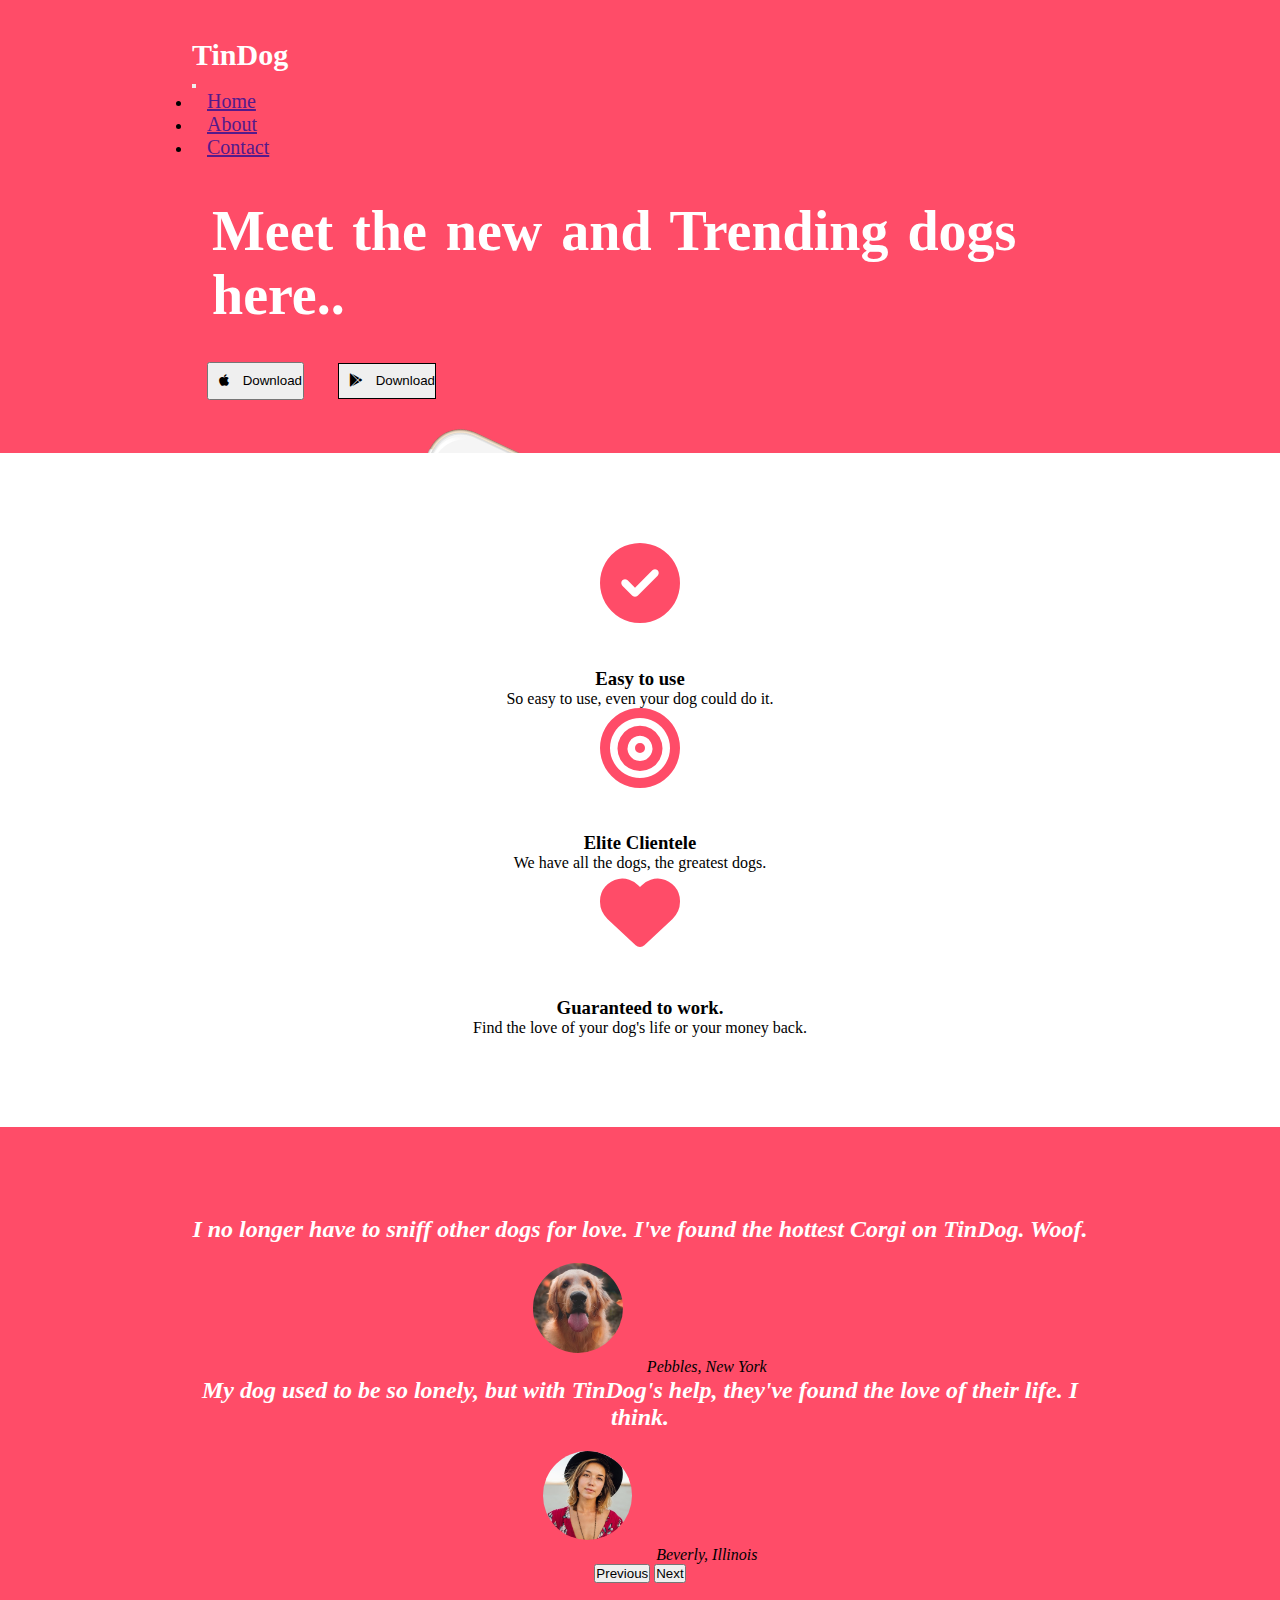
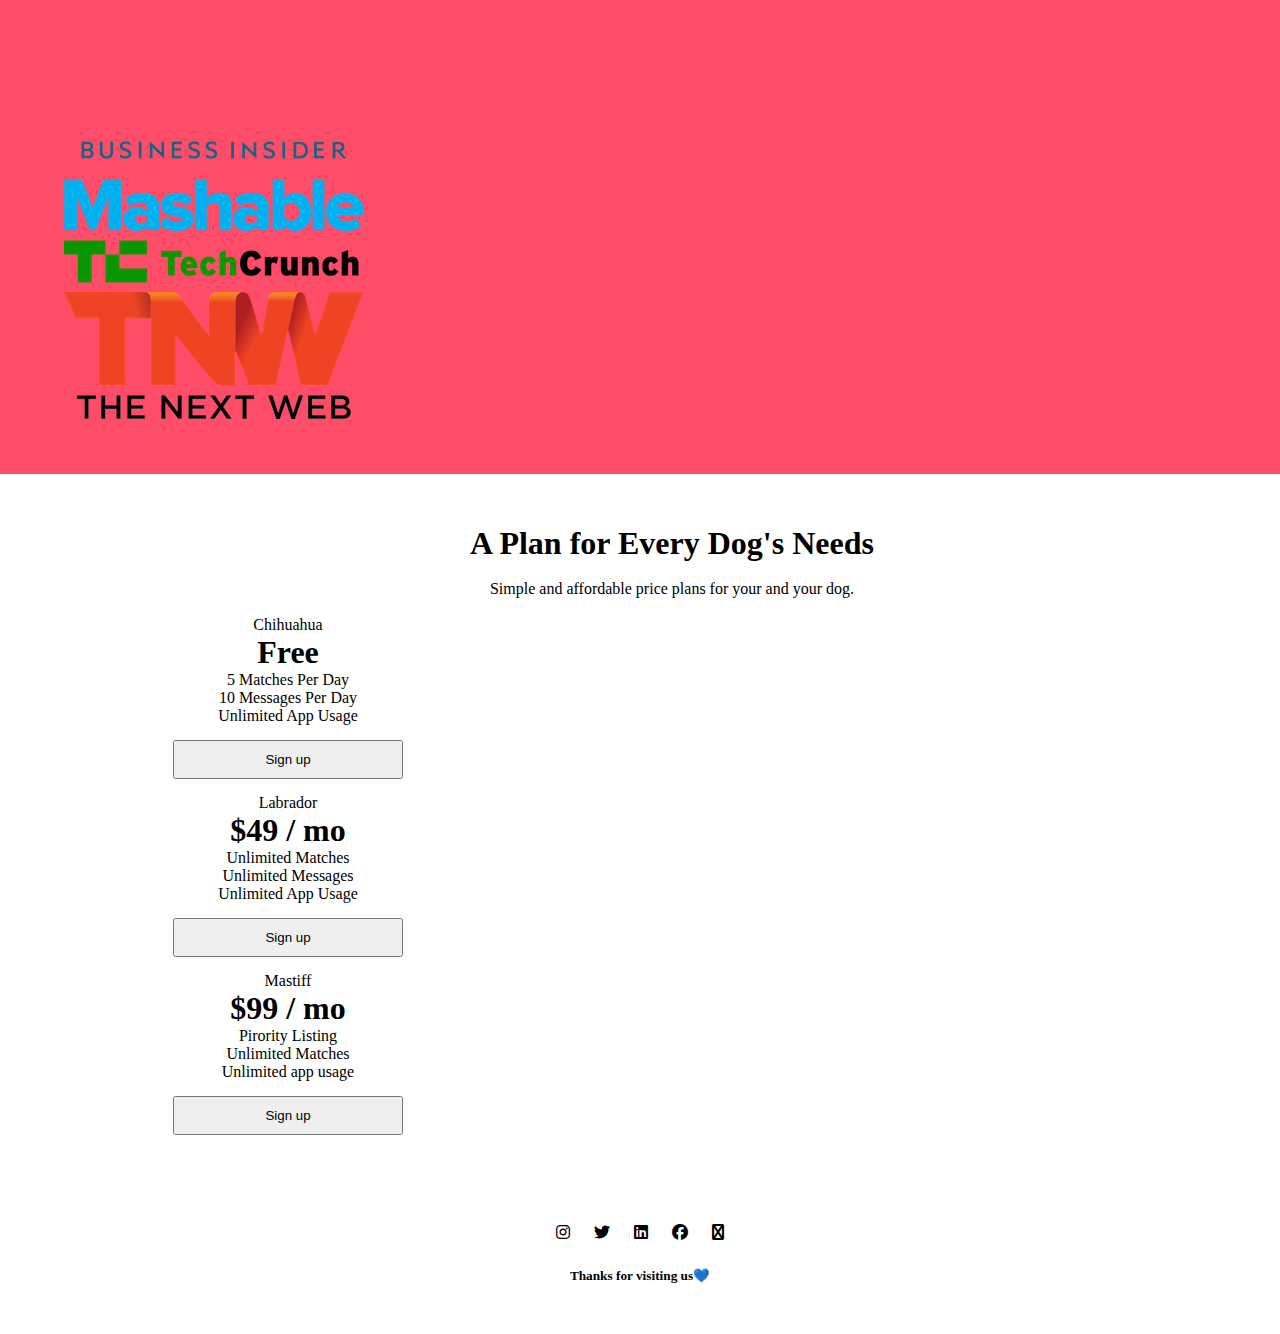
<file: holyy/index.html>
<!DOCTYPE html>
<html lang="en">
<head>
  <meta charset="UTF-8">
  <meta http-equiv="X-UA-Compatible" content="IE=edge">
  <meta name="viewport" content="width=device-width, initial-scale=1.0">
  <!-- CSS only -->
  <!-- <link rel="stylesheet" href="path/to/font-awesome/css/font-awesome.min.css"> -->
  <link rel="stylesheet" href="https://cdnjs.cloudflare.com/ajax/libs/font-awesome/6.1.1/css/all.min.css">
<link href="https://cdnjs.cloudflare.com/ajax/libs/font-awesome/5.13.0/css/all.min.css" rel="stylesheet">
<link href="https://cdn.jsdelivr.net/npm/bootstrap@5.2.0-beta1/dist/css/bootstrap.min.css" rel="stylesheet" integrity="sha384-0evHe/X+R7YkIZDRvuzKMRqM+OrBnVFBL6DOitfPri4tjfHxaWutUpFmBp4vmVor" crossorigin="anonymous">
<link rel="stylesheet" href="style.css">
  <title>TinDog</title>
</head>
<body>
  <section id="home">
    <div class="container-fluid">
  <nav class="navbar navbar-expand-lg navbar-light ">
    <div class="navbar-brand" style="color: white;">TinDog</div>
    <button class="navbar-toggler" type="button" data-bs-toggle="collapse" data-bs-target="#navbarScroll" aria-controls="navbarScroll" aria-expanded="false" aria-label="Toggle navigation">
      <span class="navbar-toggler-icon"></span>
    </button>
    <div class="collapse navbar-collapse" id="navbarScroll">
    <ul class="navbar-nav ms-auto " >
    <li class="nav-item"><a class="nav-link active" href="">Home</a></li>
    <li class="nav-item"><a class="nav-link" href="">About</a></li>
    <li class="nav-item"><a class="nav-link" href="">Contact</a></li>
    </ul>
    </div></nav>
    <div class="row">
      <div class="col-lg-6 col-md-12">
        <h1 class="big-heading">Meet the new and Trending dogs here..</h1>
        <button class="btn btn-dark btn-lg"><i class="fa-brands fa-apple" ></i>  Download</button>
        <button class="play btn  btn-lg "><i class="fa-brands fa-google-play" aria-hidden="true"></i>  Download</button></div>
        <div class="col-lg-6 col-md-12">
        <img src="image/iphone6.png" alt="" class="title-image shadow-lg"></div>

    </div>
    </div>
    </section>

    <section id="features">
      <div class="row">
        <div class="feature-box col-lg-4">
          <i class="fa-solid fa-circle-check fa-5x"></i>
        <h3>Easy to use</h3>
        <p>So easy to use, even your dog could do it.</p>
      </div>
      <div class="feature-box col-lg-4">
        <i class="fa-solid fa-bullseye fa-5x"></i>
        <h3>Elite Clientele</h3>
        <p>We have all the dogs, the greatest dogs.</p>
      </div>
      <div class="feature-box col-lg-4">
        <i class="fa-solid fa-heart fa-5x"></i>
        <h3>Guaranteed to work.</h3>
        <p>Find the love of your dog's life or your money back.</p>
      </div></div>
    </section>


   <section id="content">
    <div id="contents-carousel" class="carousel slide" data-ride="false">
      <div class="carousel-inner">
        <div class="carousel-item active">
          <h2>I no longer have to sniff other dogs for love. I've found the hottest Corgi on TinDog. Woof.</h2>
          <img class="imgs"src=" image/dog-img.jpg" alt="">
          <em class="em">Pebbles, New York</em>
         
        </div>
        <div class="carousel-item">
          <h2>My dog used to be so lonely, but with TinDog's help, they've found the love of their life. I think.</h2>
          <img class="imgs" src=" image/lady-img.jpg" alt="">
          <em class="em">Beverly, Illinois</em>
          
        </div>
      </div>
      <button class="carousel-control-prev" type="button" data-bs-target="#contents-carousel" data-slide="prev" >
        <span class="carousel-control-prev-icon" aria-hidden="true"></span>
        <span class="visually-hidden">Previous</span>
      </button>
      <button class="carousel-control-next" type="button" data-bs-target="#contents-carousel" data-slide="next" >
        <span class="carousel-control-next-icon" aria-hidden="true"></span>
        <span class="visually-hidden">Next</span>
      </button>
    </div>
   </section> 

   <section id="brand">
     <div class=" row">
     <div class=" brands col-lg-3 col-md-6"><img src="image/bizinsider.png" alt=""></div>
     <div class="brands col-lg-3 col-md-6"><img src="image/mashable.png" alt=""></div>
     <div class="brands col-lg-3 col-md-6"><img src="image/TechCrunch.png" alt=""></div>
     <div class="brands col-lg-3 col-md-4"><img src="image/tnw.png" alt=""></div>
  </div>

   </section>
    <section id="items">
      <h1>A Plan for Every Dog's Needs</h1><br>
      <p>Simple and affordable price plans for your and your dog.</p><br>
      <div class="row">
        <div class="col-lg-4 ">
      <div class="card shadow " style="width: 20rem;">
        <div class="card-header">Chihuahua</div>
        <div class="card-body">
          <h1>Free</h1>
          <p id="para">5 Matches Per Day</p>
          <p>10 Messages Per Day</p>
          <p>Unlimited App Usage</p>
          <button class="sign btn btn-outline-dark btn-lg" id="mybtn">Sign up</button>
        </div>
      </div></div>
      <div class="col-lg-4 ">
      <div class="card shadow" style="width: 20rem;">
        <div class="card-header">Labrador</div>
        <div class="card-body">
          <h1>$49 / mo</h1>
          <p>Unlimited Matches</p>
          <p>Unlimited Messages</p>
          <p>Unlimited App Usage</p>
          <button class="sign btn btn-dark btn-lg" id="mybtn1">Sign up</button>
        </div>
      </div></div>
      <div class="col-lg-4 ">
      <div class="card shadow" style="width: 20rem;">
        <div class="card-header">Mastiff</div>
        <div class="card-body">
          <h1>$99 / mo</h1>
          <p>Pirority Listing</p>
          <p>Unlimited Matches</p>
          <p>Unlimited app usage</p>
          <button class="sign btn btn-dark btn-lg" id="mybtn2">Sign up</button>
        </div>
      </div>
      </div></div>
      
    </section>
    <footer>
    <section id="footer">
      <div class="media">
        <i class="fa-brands fa-instagram"></i>
        <i class="fa-brands fa-twitter"></i>
        <i class="fa-brands fa-linkedin"></i>
        <i class="fa-brands fa-facebook"></i>
        <i class="fa-brands fa-envelope"></i><br>
        <br>

        <h5>Thanks for visiting us💙</h5>
      </div>
     
    </section> 

    </footer>

    
  
  <script src="index.js"></script>
</body>
</html>
</file>
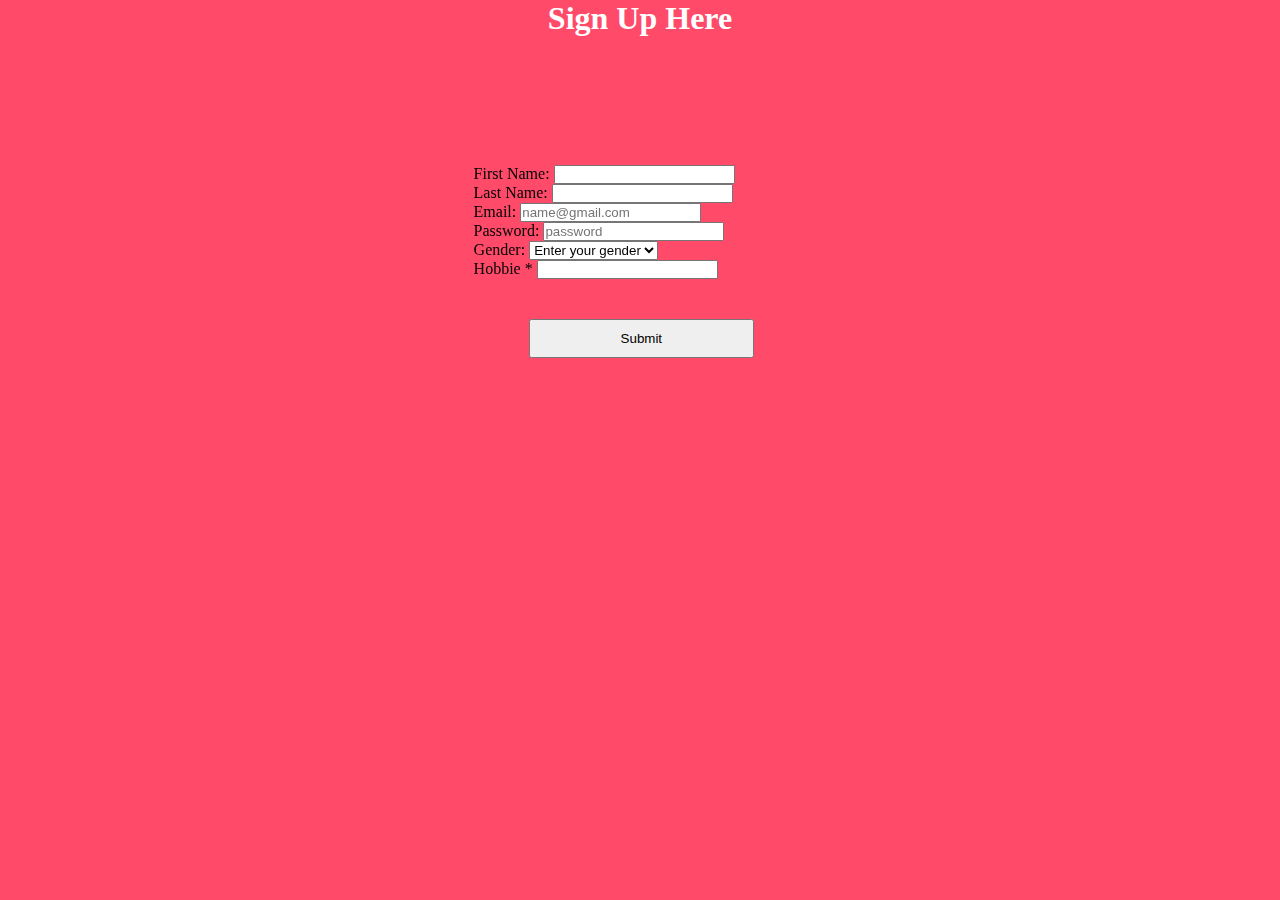
<file: holyy/sunindex.html>
<!DOCTYPE html>
<html lang="en">
<head>
    <meta charset="UTF-8">
    <meta http-equiv="X-UA-Compatible" content="IE=edge">
    <meta name="viewport" content="width=device-width, initial-scale=1.0">
    <link rel="stylesheet" href="https://cdnjs.cloudflare.com/ajax/libs/font-awesome/6.1.1/css/all.min.css">
<link href="https://cdnjs.cloudflare.com/ajax/libs/font-awesome/5.13.0/css/all.min.css" rel="stylesheet">
<link href="https://cdn.jsdelivr.net/npm/bootstrap@5.2.0-beta1/dist/css/bootstrap.min.css" rel="stylesheet" integrity="sha384-0evHe/X+R7YkIZDRvuzKMRqM+OrBnVFBL6DOitfPri4tjfHxaWutUpFmBp4vmVor" crossorigin="anonymous">
<link rel="stylesheet" href="style2.css">
    <title>Document</title>
</head>
<body>
    <section id="heading">
   <h1>Sign Up Here</h1>
    </section>
<section id="form">
    <div class="card shadow-lg" style="width: 25rem; height: 25rem;">
    <div class="card-body ">
        <div class="container-fluid">
            <div class="row">
                <div class="col-lg-6">
                    <label for="fname" class="form-label">First Name:</label>
                    <input type="text" class="form-control" name="fname"><br>
                </div>
                <div class="col-lg-6">
                    <label for="lname" class="form-label">Last Name:</label>
                    <input type="text" name="lname" id="" class="form-control"><br>
                </div>
            </div>
            <div class="row">
                <div class="col-lg-6">
                    <label for="email" class="form-label">Email:</label>
                    <input type="email" name="email" class="form-control" placeholder="name@gmail.com"><br>
                </div>
                <div class="col-lg-6">
                    <label for="password" class="form-label">Password:</label>
                    <input type="password" name="password" class="form-control" placeholder="password"><br>
                </div>
            </div>
            <div class="row">
                <div class="col-lg-6">
                    <label for="gender" class="form-label">Gender:</label>
                    <select name="gender" id="" class="form-control">
                        <option value="" selected>Enter your gender</option>
                        <option value="male">male</option>
                        <option value="female">female</option>
                    </select>
                </div>
                <div class="col-lg-6">
                    <label for="hobbie" class="form-label">Hobbie *</label>
                    <input type="text " class="form-control">
                </div>
            </div>
            <div class="submit">
            <button class="btn btn-lg btn-dark">Submit</button>
         </div>
        </div>
    </div></div>
    
</section>




</body>
</html>
</file>
<file: holyy/style.css>
*{
    margin: 0%;
    padding: 0%;
}
#home{
    background-color:rgba(255,76,104);

}
.big-heading{
    color: white;
    padding: 10px 10px;
    word-spacing: 5px;
    font-size: 3.5rem;
    margin: 10px;
    
}
.container-fluid{
    padding: 3% 15%;
}
.navbar-nav{
    position: static;
    margin-bottom: 30px;
}
.nav-item{
    padding: 0px 15px;
     
}
.nav-link{
    font-size: 20px;
}
.nav-link:hover{
    color: white;
}
.navbar-brand{
    font-size: 30px;
    font-family: verdana;
    font-weight: bold;
}
.title-image{
    width: 20%;
    transform: rotate(25deg);
    margin: 30px 130px;
    position: absolute;
    
}
.play{
    border: 1px solid black;
    transition: 1s;
}
.play:hover{
   background-color:white;
}
.btn{
    position: static;
    margin: 15px;
}
#features{
    padding: 7% 15%;
    background-color: white;
    position: relative;
    z-index: 1;
}
.feature-box{
    text-align: center;
}
.fa-solid{
    margin-bottom: 5%;
    color: rgba(255,76,104);
}
.fa-solid:hover{
    color: brown;
}
#content{
    padding: 7% 15%;
    text-align: center;
    background-color: rgba(255,76,104);
}
.imgs{
    border-radius: 100%;
    width: 10%;
    margin:20px;
}
h2{
    color: white;
    font-family: verdana;
    font-style: italic;
    font-weight: bold;
}
#brand{
    background-color: rgba(255,76,104);
    padding: 4% 5%;
}
#items{
    margin-left: 5%;
    padding: 4% 5% 5%;
    text-align: center;
}
.sign{
    padding: 10px 90px;
}
.media{
   text-align: center;
   margin-bottom: 50px;

}
.fa-brands{
    padding: 10px 10px;
}
@media(max-width:970px){
   .brands{
       padding: 20px;
   } 
   .carousel-item{
       padding: 20px;
   }
}
</file>
<file: holyy/style2.css>
*{
    margin: 0%;
    padding: 0%;
}
body{
    background-color: rgba(255,75,105);
}
#heading{
    position: relative;
    text-align: center;
    color: white;
}
#form{
    position:fixed;    
    align-items: center;
    margin-left: 37%;
    margin-top: 10%;
}
.btn{

    padding:10px 90px 10px;
    margin: 40px 55px;
}
.sumbit{
    text-align: center;
}
</file>
